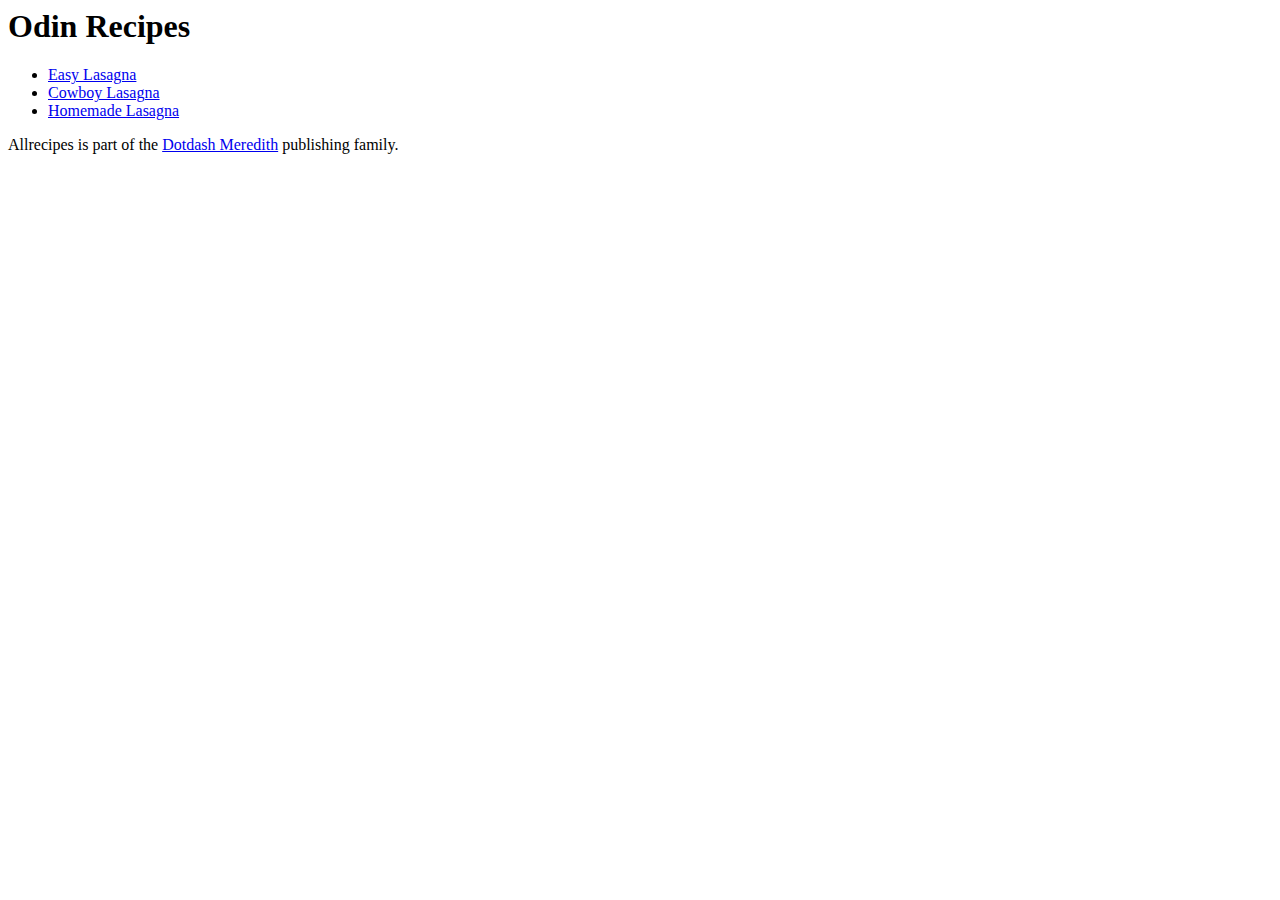
<file: index.html>
<html lang="en">
<head>
    <meta charset="UTF-8">
    <meta name="viewport" content="width=device-width, initial-scale=1.0">
    <title>Recipes</title>
</head>
<body>
    <h1>Odin Recipes</h1>
    <ul>
        <li><a href="./recipes/easy-lasagna.html">Easy Lasagna</a></li>
        <li><a href="./recipes/cowboy-lasagna.html">Cowboy Lasagna</a></li>
        <li><a href="./recipes/homemade-lasagna.html">Homemade Lasagna</a></li>
    </ul>
    <p>Allrecipes is part of the <a href="https://www.dotdashmeredith.com/">Dotdash Meredith</a> publishing family.</p>
</body>
</html>
</file>
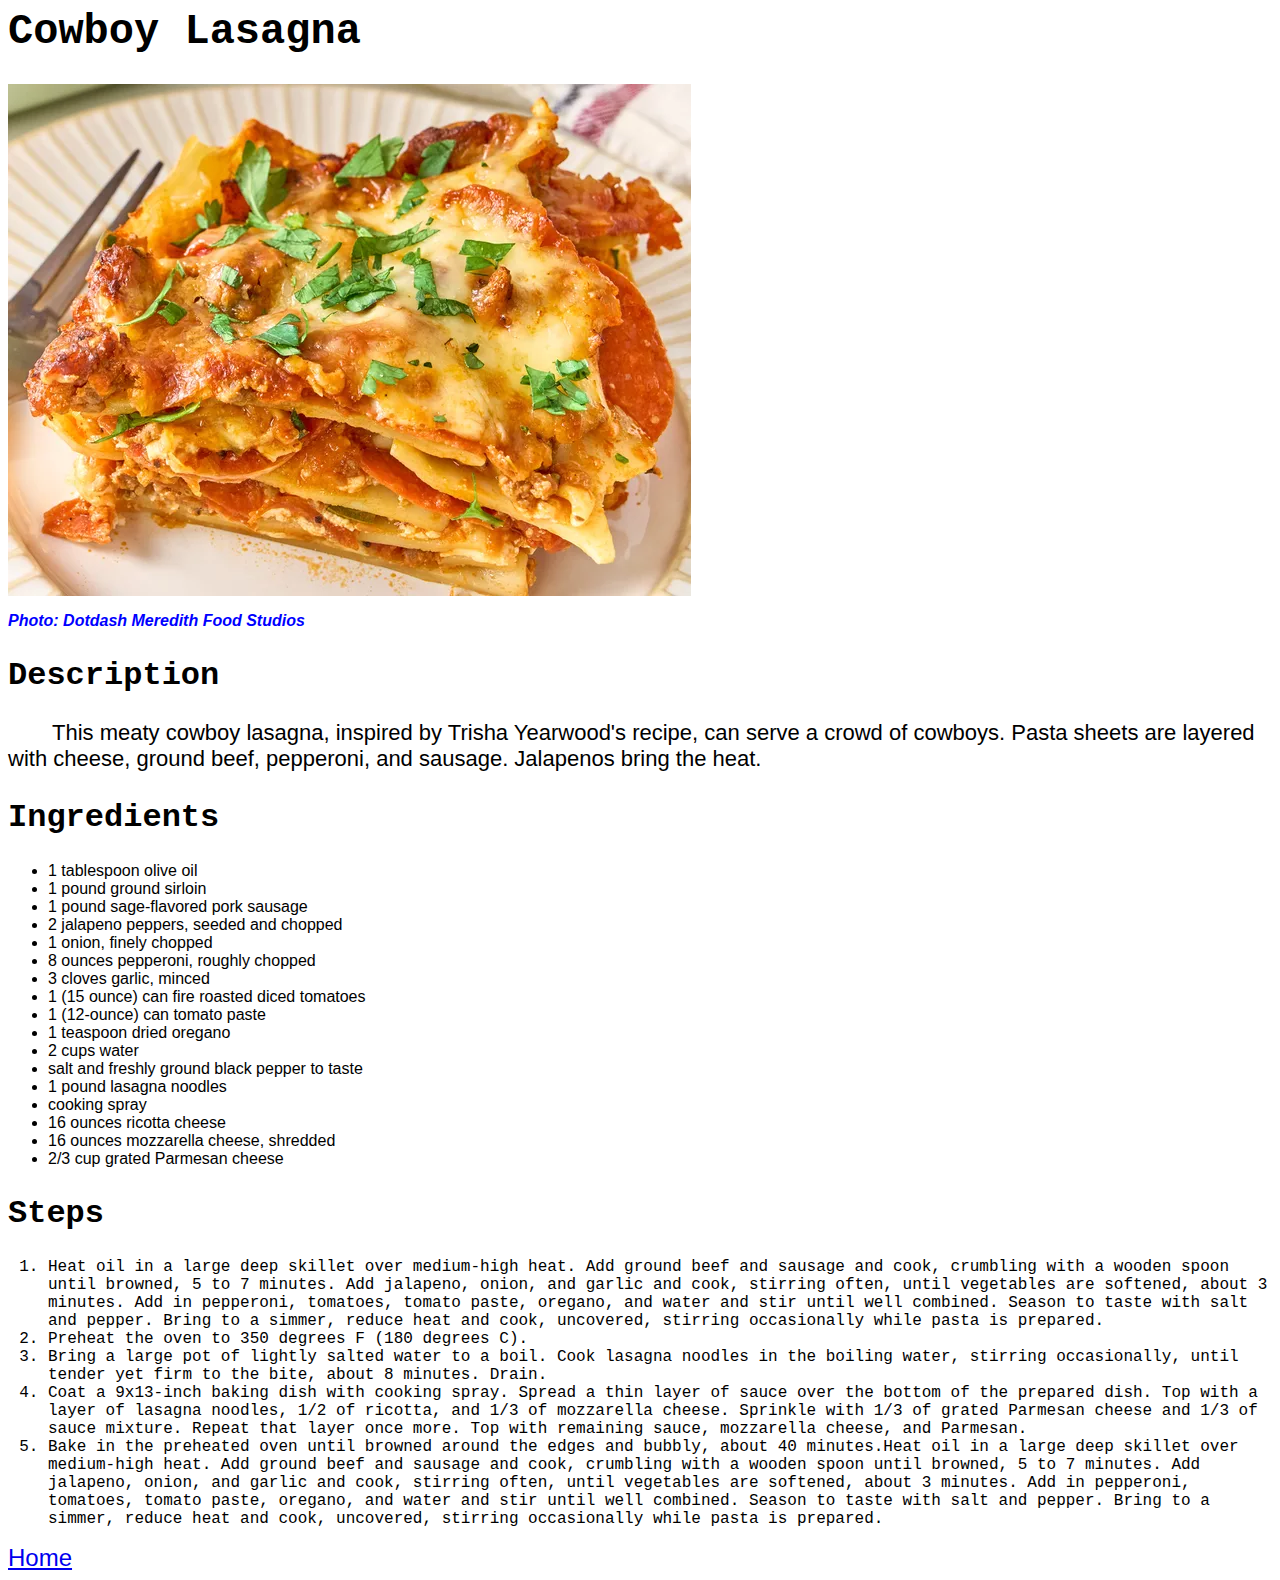
<file: recipes/cowboy-lasagna.html>
<html lang="en">
<head>
    <meta charset="UTF-8">
    <meta name="viewport" content="width=device-width, initial-scale=1.0">
    <title>Cowboy Lasagna</title>
    <link rel="stylesheet" href="../assets/css/style.css">
</head>
<body>

    <main>
        <article>
            <header>
                <h1 class="title large">Cowboy Lasagna</h1>
                <img src="../assets/images/cowboy-lasagna.webp" alt="A dish of Cowboy Lasagna">
                <p class="copyright">Photo: Dotdash Meredith Food Studios</p>
            </header>
            <section>
                <h2 class="title medium">Description</h2>
                <p class="description"> 
                    This meaty cowboy lasagna, inspired by Trisha Yearwood's recipe, can serve a crowd of cowboys. Pasta sheets are layered with cheese, ground beef, pepperoni, and sausage. Jalapenos bring the heat.
                </p>
            </section>
            <section>
                <h2 class="title medium">Ingredients</h2>
                <ul class="list unordered">
                    <li>1 tablespoon olive oil</li>
                    <li>1 pound ground sirloin</li>
                    <li>1 pound sage-flavored pork sausage    </li>
                    <li>2 jalapeno peppers, seeded and chopped</li>
                    <li>1 onion, finely chopped</li>
                    <li>8 ounces pepperoni, roughly chopped</li>
                    <li>3 cloves garlic, minced</li>
                    <li>1 (15 ounce) can fire roasted diced tomatoes</li>
                    <li>1 (12-ounce) can tomato paste</li>
                    <li>1 teaspoon dried oregano</li>
                    <li>2 cups water</li>
                    <li>salt and freshly ground black pepper to taste</li>
                    <li>1 pound lasagna noodles</li>
                    <li>cooking spray</li>
                    <li>16 ounces ricotta cheese</li>
                    <li>16 ounces mozzarella cheese, shredded</li>
                    <li>2/3 cup grated Parmesan cheese</li>
                </ul>
            </section>
            <section>
                <h2 class="title medium">Steps</h2>
                <ol class="list ordered">
                    <li>Heat oil in a large deep skillet over medium-high heat. Add ground beef and sausage and cook, crumbling with a wooden spoon until browned, 5 to 7 minutes. Add jalapeno, onion, and garlic and cook, stirring often, until vegetables are softened, about 3 minutes. Add in pepperoni, tomatoes, tomato paste, oregano, and water and stir until well combined. Season to taste with salt and pepper. Bring to a simmer, reduce heat and cook, uncovered, stirring occasionally while pasta is prepared. </li>
                    <li>Preheat the oven to 350 degrees F (180 degrees C).</li>
                    <li>Bring a large pot of lightly salted water to a boil. Cook lasagna noodles in the boiling water, stirring occasionally, until tender yet firm to the bite, about 8 minutes. Drain.</li>
                    <li>Coat a 9x13-inch baking dish with cooking spray. Spread a thin layer of sauce over the bottom of the prepared dish. Top with a layer of lasagna noodles, 1/2 of ricotta, and 1/3 of mozzarella cheese. Sprinkle with 1/3 of grated Parmesan cheese and 1/3 of sauce mixture. Repeat that layer once more. Top with remaining sauce, mozzarella cheese, and Parmesan. </li>
                    <li>Bake in the preheated oven until browned around the edges and bubbly, about 40 minutes.Heat oil in a large deep skillet over medium-high heat. Add ground beef and sausage and cook, crumbling with a wooden spoon until browned, 5 to 7 minutes. Add jalapeno, onion, and garlic and cook, stirring often, until vegetables are softened, about 3 minutes. Add in pepperoni, tomatoes, tomato paste, oregano, and water and stir until well combined. Season to taste with salt and pepper. Bring to a simmer, reduce heat and cook, uncovered, stirring occasionally while pasta is prepared. </li>
                </ol>
            </section>
        </article>
    </main>
    <footer>
        <a href="../index.html">Home</a>
    </footer>
    
</body>
</html>
</file>
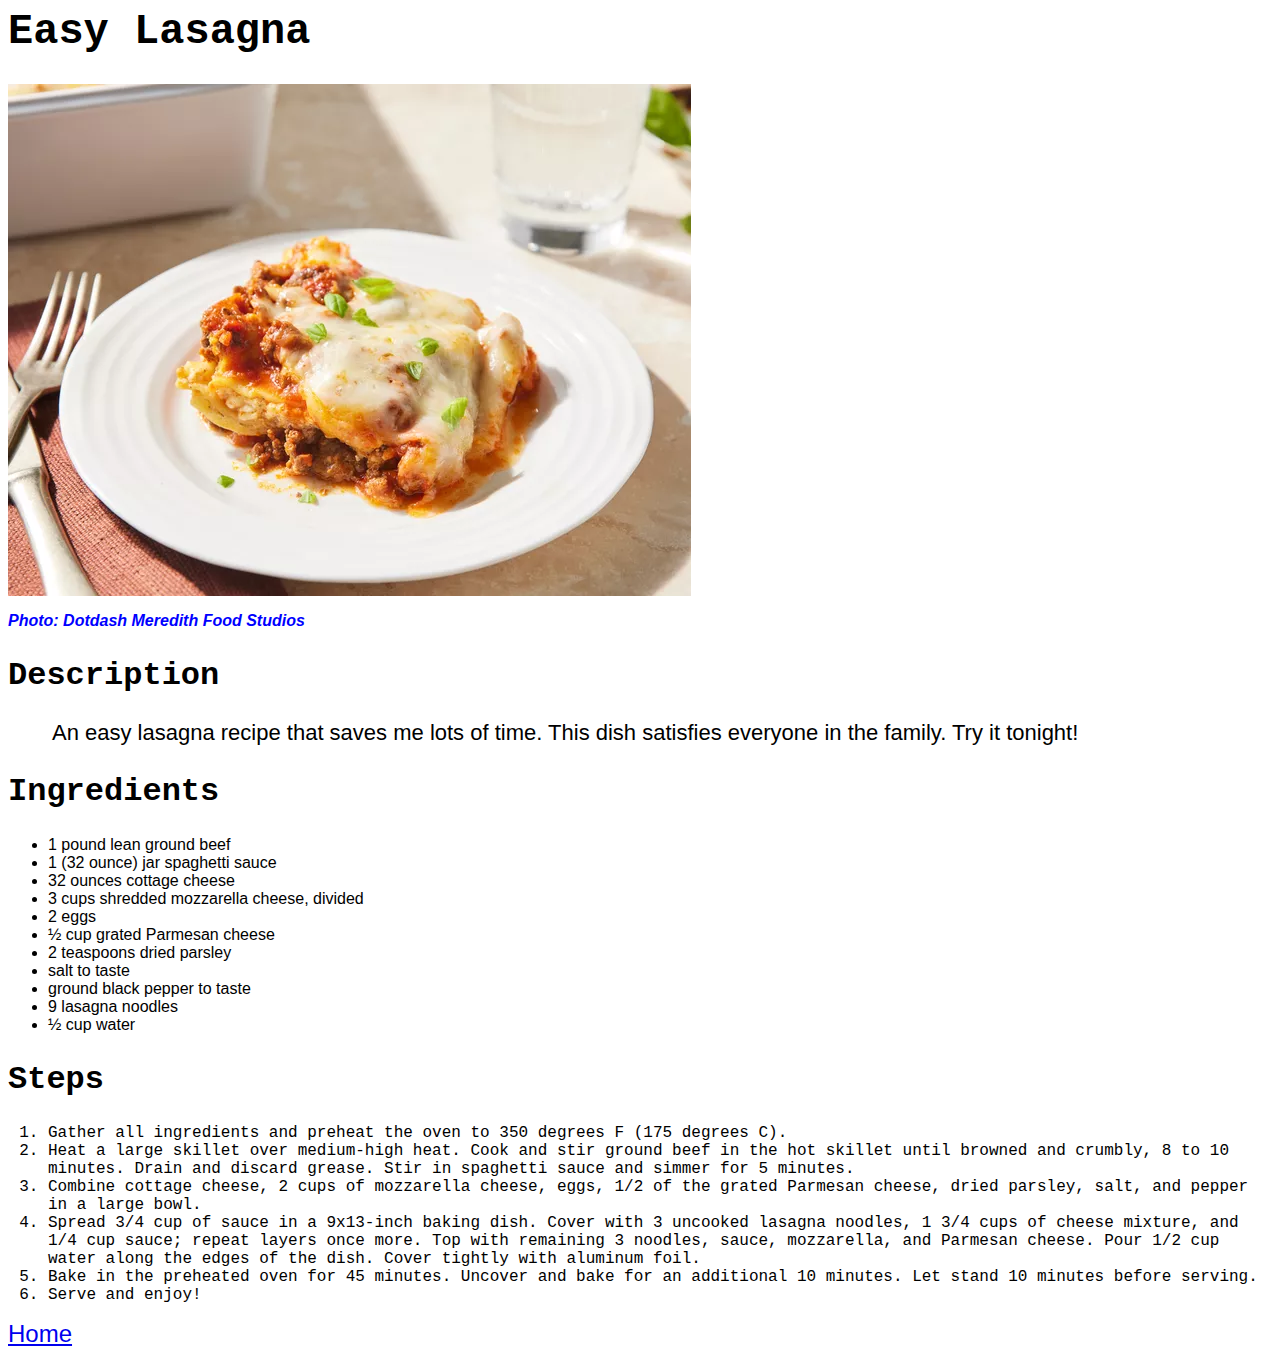
<file: recipes/easy-lasagna.html>
<html lang="en">
<head>
    <meta charset="UTF-8">
    <meta name="viewport" content="width=device-width, initial-scale=1.0">
    <title>Easy Lasagna</title>
    <link rel="stylesheet" href="../assets/css/style.css">
</head>
<body>

    <main>
        <article>
            <header>
                <h1 class="title large">Easy Lasagna</h1>
                <img src="../assets/images/easy-lasagna.webp" alt="A dish of Easy Lasagna">
                <p class="copyright">Photo: Dotdash Meredith Food Studios</p>
            </header>
            <section class="desc">
                <h2 class="title medium">Description</h2>
                <p class="description">An easy lasagna recipe that saves me lots of time. This dish satisfies everyone in the family. Try it tonight!</p>
            </section>
            <section>
                <h2 class="title medium">Ingredients</h2>
                <ul class="list unordered">
                    <li>1 pound lean ground beef</li>
                    <li>1 (32 ounce) jar spaghetti sauce</li>
                    <li>32 ounces cottage cheese</li>
                    <li>3 cups shredded mozzarella cheese, divided</li>
                    <li>2 eggs</li>
                    <li>½ cup grated Parmesan cheese</li>
                    <li>2 teaspoons dried parsley</li>
                    <li>salt to taste</li>
                    <li>ground black pepper to taste</li>
                    <li>9 lasagna noodles</li>
                    <li>½ cup water</li>
                </ul>
            </section>
            <section>
                <h2 class="title medium">Steps</h2>
                <ol class="list ordered">
                    <li>Gather all ingredients and preheat the oven to 350 degrees F (175 degrees C).</li>
                    <li>Heat a large skillet over medium-high heat. Cook and stir ground beef in the hot skillet until browned and crumbly, 8 to 10 minutes. Drain and discard grease. Stir in spaghetti sauce and simmer for 5 minutes.</li>
                    <li>Combine cottage cheese, 2 cups of mozzarella cheese, eggs, 1/2 of the grated Parmesan cheese, dried parsley, salt, and pepper in a large bowl.</li>
                    <li>Spread 3/4 cup of sauce in a 9x13-inch baking dish. Cover with 3 uncooked lasagna noodles, 1 3/4 cups of cheese mixture, and 1/4 cup sauce; repeat layers once more. Top with remaining 3 noodles, sauce, mozzarella, and Parmesan cheese. Pour 1/2 cup water along the edges of the dish. Cover tightly with aluminum foil.</li>
                    <li>Bake in the preheated oven for 45 minutes. Uncover and bake for an additional 10 minutes. Let stand 10 minutes before serving.</li>
                    <li>Serve and enjoy!</li>
                </ol>
            </section>
        </article>
    </main>
    <footer>
        <a href="../index.html">Home</a>
    </footer>

</body>
</html>
</file>
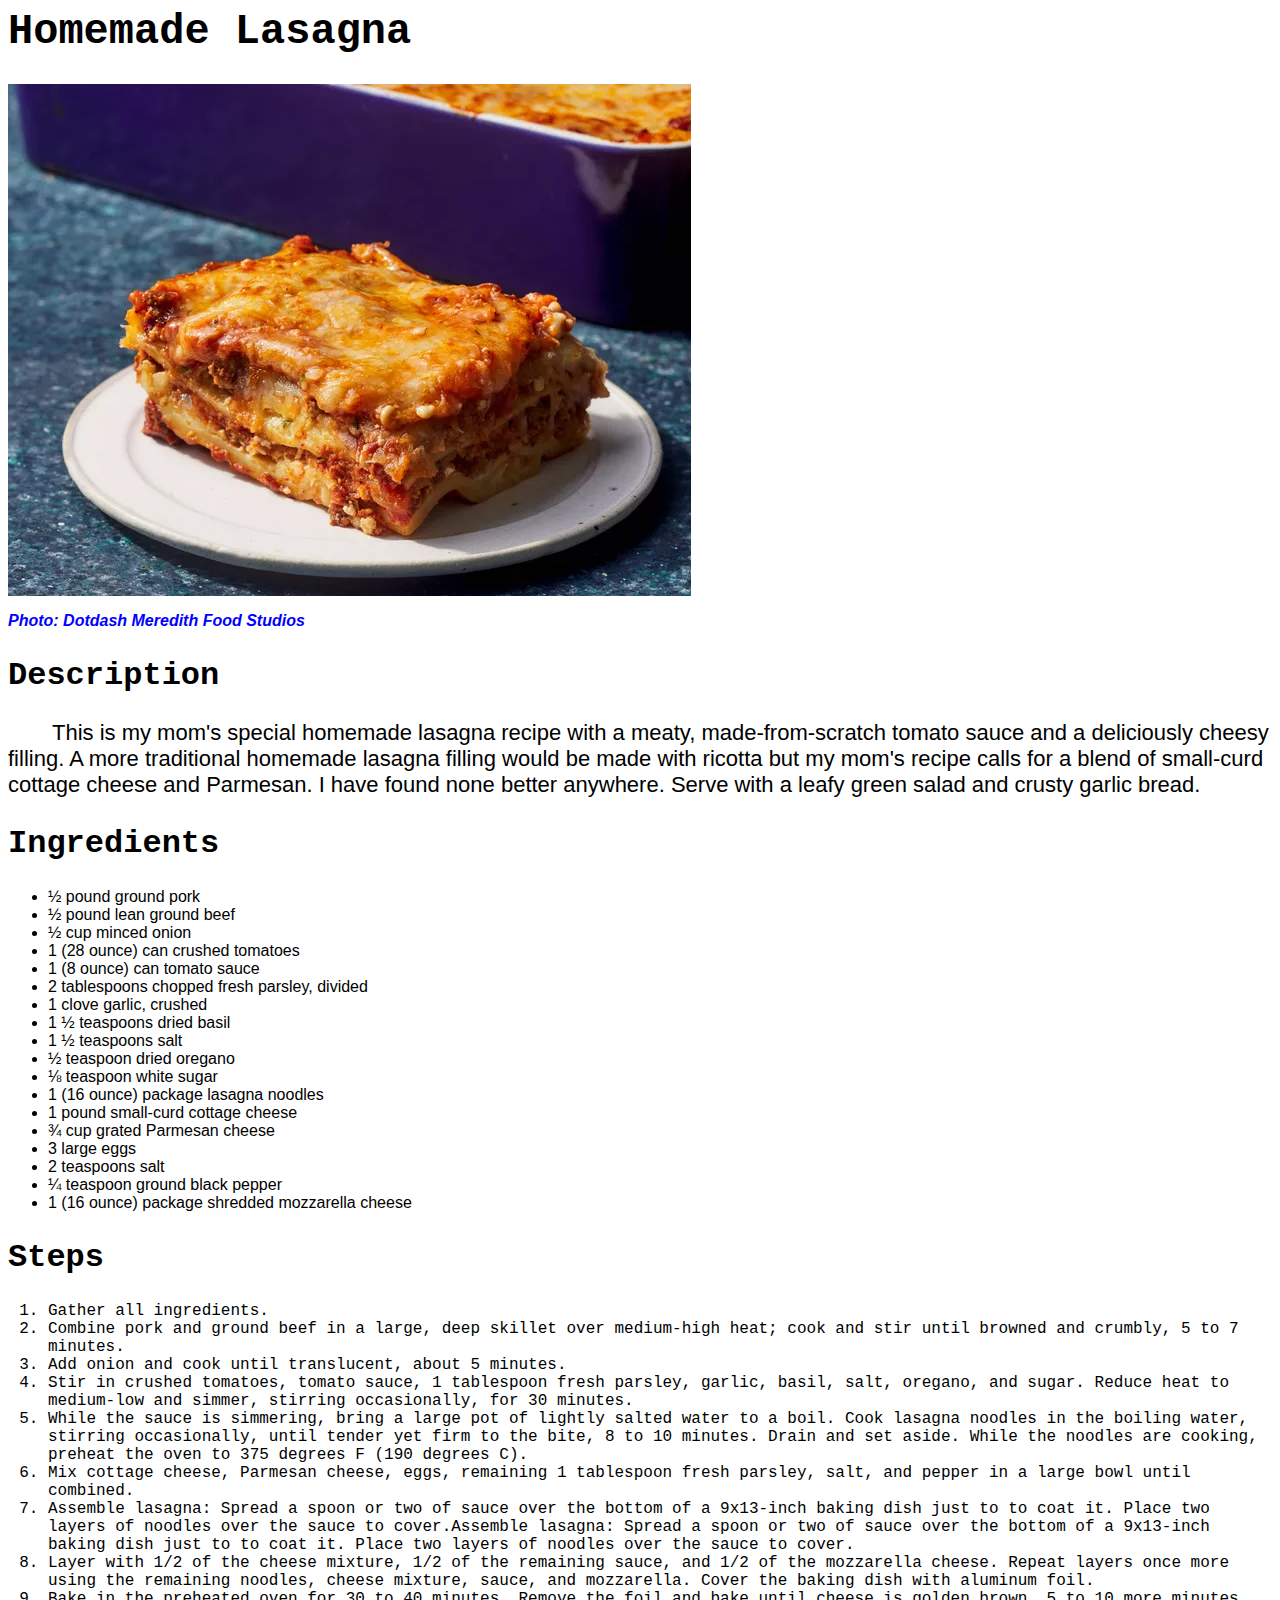
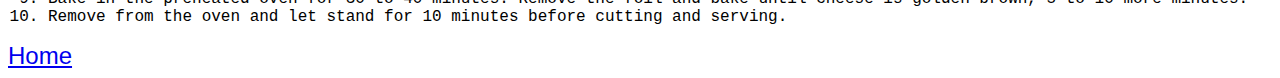
<file: recipes/homemade-lasagna.html>
<html lang="en">
<head>
    <meta charset="UTF-8">
    <meta name="viewport" content="width=device-width, initial-scale=1.0">
    <title>Homemade Lasagna</title>
    <link rel="stylesheet" href="../assets/css/style.css">
</head>
<body>
    
    <main>
        <article>
            <header>
                <h1 class="title large">Homemade Lasagna</h1>
                <img src="../assets/images/homemade-lasagna.webp" alt="A dish of Homemade Lasagna">
                <p class="copyright">Photo: Dotdash Meredith Food Studios</p>            
            </header>
            <section class="desc">
                <h2 class="title medium">Description</h2>
                <p class="description">
                    This is my mom's special homemade lasagna recipe with a meaty, made-from-scratch tomato sauce and a deliciously cheesy filling. A more traditional homemade lasagna filling would be made with ricotta but my mom's recipe calls for a blend of small-curd cottage cheese and Parmesan. I have found none better anywhere. Serve with a leafy green salad and crusty garlic bread.
                </p>            
            </section>
            <section>
                <h2 class="title medium">Ingredients</h2>
                <ul class="list unordered">
                    <li>½ pound ground pork</li>
                    <li>½ pound lean ground beef</li>
                    <li>½ cup minced onion</li>
                    <li>1 (28 ounce) can crushed tomatoes</li>
                    <li>1 (8 ounce) can tomato sauce</li>
                    <li>2 tablespoons chopped fresh parsley, divided</li>
                    <li>1 clove garlic, crushed</li>
                    <li>1 ½ teaspoons dried basil</li>
                    <li>1 ½ teaspoons salt</li>
                    <li>½ teaspoon dried oregano</li>
                    <li>⅛ teaspoon white sugar</li>
                    <li>1 (16 ounce) package lasagna noodles</li>
                    <li>1 pound small-curd cottage cheese</li>
                    <li>¾ cup grated Parmesan cheese</li>
                    <li>3 large eggs</li>
                    <li>2 teaspoons salt</li>
                    <li>¼ teaspoon ground black pepper</li>
                    <li>1 (16 ounce) package shredded mozzarella cheese</li>
                </ul>            
            </section>
            <section>
                <h2 class="title medium">Steps</h2>
                <ol class="list ordered">
                    <li>Gather all ingredients.</li>
                    <li>Combine pork and ground beef in a large, deep skillet over medium-high heat; cook and stir until browned and crumbly, 5 to 7 minutes.</li>
                    <li>Add onion and cook until translucent, about 5 minutes.</li>
                    <li>Stir in crushed tomatoes, tomato sauce, 1 tablespoon fresh parsley, garlic, basil, salt, oregano, and sugar. Reduce heat to medium-low and simmer, stirring occasionally, for 30 minutes.</li>
                    <li>While the sauce is simmering, bring a large pot of lightly salted water to a boil. Cook lasagna noodles in the boiling water, stirring occasionally, until tender yet firm to the bite, 8 to 10 minutes. Drain and set aside. While the noodles are cooking, preheat the oven to 375 degrees F (190 degrees C).</li>
                    <li>Mix cottage cheese, Parmesan cheese, eggs, remaining 1 tablespoon fresh parsley, salt, and pepper in a large bowl until combined.</li>
                    <li>Assemble lasagna: Spread a spoon or two of sauce over the bottom of a 9x13-inch baking dish just to to coat it. Place two layers of noodles over the sauce to cover.Assemble lasagna: Spread a spoon or two of sauce over the bottom of a 9x13-inch baking dish just to to coat it. Place two layers of noodles over the sauce to cover.</li>
                    <li>Layer with 1/2 of the cheese mixture, 1/2 of the remaining sauce, and 1/2 of the mozzarella cheese. Repeat layers once more using the remaining noodles, cheese mixture, sauce, and mozzarella. Cover the baking dish with aluminum foil.</li>
                    <li>Bake in the preheated oven for 30 to 40 minutes. Remove the foil and bake until cheese is golden brown, 5 to 10 more minutes.</li>
                    <li>Remove from the oven and let stand for 10 minutes before cutting and serving.</li>
                </ol>            
            </section>
        </article>
    </main>
    <footer>
        <a href="../index.html">Home</a>
    </footer>

</body>
</html>
</file>
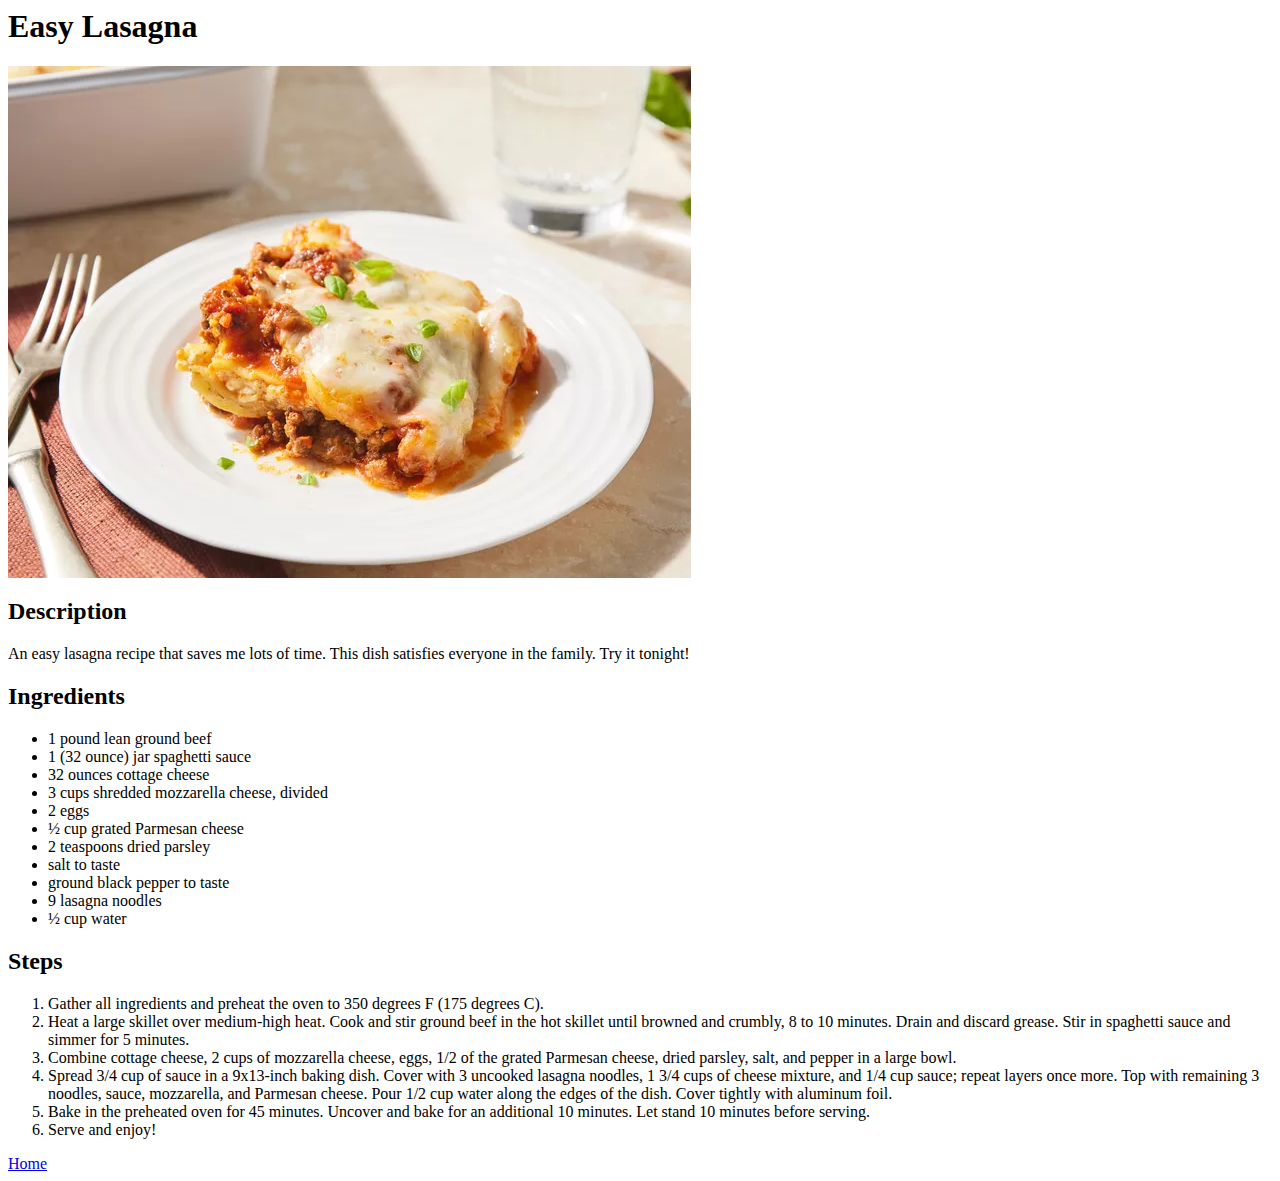
<file: recipes/lasagna.html>
<html lang="en">
<head>
    <meta charset="UTF-8">
    <meta name="viewport" content="width=device-width, initial-scale=1.0">
    <title>Lasagna</title>
</head>
<body>
    <h1>Easy Lasagna</h1>
    <img src="lasagna.webp" alt="image of a lasagna dish">
    <h2>Description</h2>
    <p>An easy lasagna recipe that saves me lots of time. This dish satisfies everyone in the family. Try it tonight!</p>
    <h2>Ingredients</h2>
    <ul>
        <li>1 pound lean ground beef</li>
        <li>1 (32 ounce) jar spaghetti sauce</li>
        <li>32 ounces cottage cheese</li>
        <li>3 cups shredded mozzarella cheese, divided</li>
        <li>2 eggs</li>
        <li>½ cup grated Parmesan cheese</li>
        <li>2 teaspoons dried parsley</li>
        <li>salt to taste</li>
        <li>ground black pepper to taste</li>
        <li>9 lasagna noodles</li>
        <li>½ cup water</li>
    </ul>
    <h2>Steps</h2>
    <ol>
        <li>Gather all ingredients and preheat the oven to 350 degrees F (175 degrees C).</li>
        <li>Heat a large skillet over medium-high heat. Cook and stir ground beef in the hot skillet until browned and crumbly, 8 to 10 minutes. Drain and discard grease. Stir in spaghetti sauce and simmer for 5 minutes.</li>
        <li>Combine cottage cheese, 2 cups of mozzarella cheese, eggs, 1/2 of the grated Parmesan cheese, dried parsley, salt, and pepper in a large bowl.</li>
        <li>Spread 3/4 cup of sauce in a 9x13-inch baking dish. Cover with 3 uncooked lasagna noodles, 1 3/4 cups of cheese mixture, and 1/4 cup sauce; repeat layers once more. Top with remaining 3 noodles, sauce, mozzarella, and Parmesan cheese. Pour 1/2 cup water along the edges of the dish. Cover tightly with aluminum foil.</li>
        <li>Bake in the preheated oven for 45 minutes. Uncover and bake for an additional 10 minutes. Let stand 10 minutes before serving.</li>
        <li>Serve and enjoy!</li>
    </ol>
    <a href="../index.html">Home</a>

</body>
</html>
</file>
<file: assets/css/style.css>
/* Typography */
html {
    font-family: Verdana, Tahoma, sans-serif;
}

.title {
    font-family:'Courier New', Courier, monospace;
}

.small {
    font-size: 24px;
}
.medium {
    font-size: 32px;
}
.large {
    font-size: 42px;
}


footer {
    font-size: 24px;
}

.list {
    font-size: 16px;
}

.ordered {
    font-family: 'Courier New', Courier, monospace;
}

.unordered {
    font-family: 'Gill Sans', 'Gill Sans MT', Calibri, 'Trebuchet MS', sans-serif;
}

.copyright {
    color: blue;
    font-weight: bold;
    font-style: italic;
}

.description {
    font-size: 22px;
    text-indent: 2em;;
}
</file>
